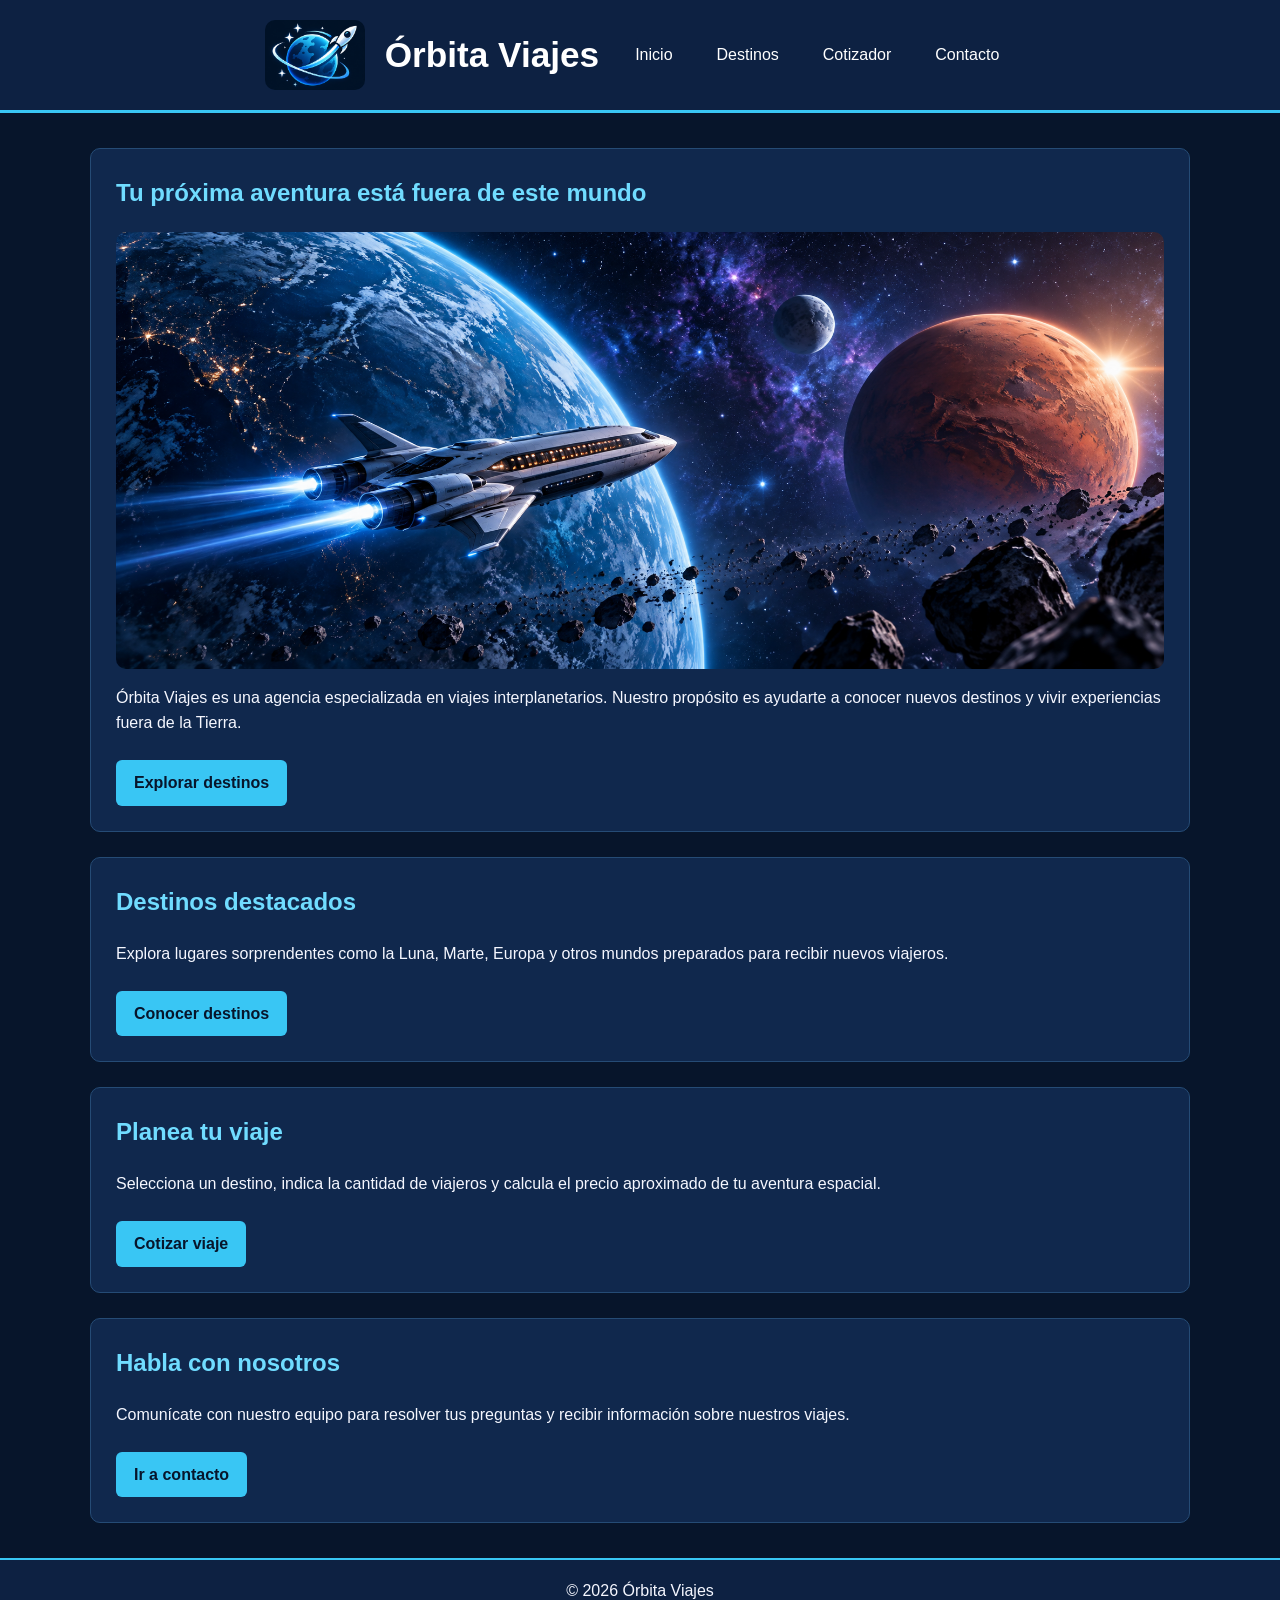
<file: index.html>
<!DOCTYPE html>
<html lang="es">

<head>
    <meta charset="UTF-8">
    <meta name="viewport" content="width=device-width, initial-scale=1.0">
    <title>Órbita Viajes</title>
    <link rel="stylesheet" href="css/base.css">
</head>

<body>
    <header>
        <!-- Logo de la agencia -->
        <img src="img/logo-orbita.png" alt="Logo de Órbita Viajes">
        <h1>Órbita Viajes</h1>

        <nav aria-label="Navegación principal">
            <a href="index.html">Inicio</a>
            <a href="destinos.html">Destinos</a>
            <a href="cotizador.html">Cotizador</a>
            <a href="contacto.html">Contacto</a>
        </nav>
    </header>

    <main>
        <!-- Presentación de la agencia -->
        <section>
            <h2>Tu próxima aventura está fuera de este mundo</h2>

            <img src="img/portada-espacial.png" alt="Nave espacial viajando entre diferentes planetas" width="900">

            <p>
                Órbita Viajes es una agencia especializada en viajes
                interplanetarios. Nuestro propósito es ayudarte a conocer
                nuevos destinos y vivir experiencias fuera de la Tierra.
            </p>

            <a href="destinos.html">Explorar destinos</a>
        </section>

        <!-- Información sobre los destinos -->
        <section>
            <h2>Destinos destacados</h2>

            <p>
                Explora lugares sorprendentes como la Luna, Marte, Europa
                y otros mundos preparados para recibir nuevos viajeros.
            </p>

            <a href="destinos.html">Conocer destinos</a>
        </section>

        <!-- Acceso al cotizador -->
        <section>
            <h2>Planea tu viaje</h2>

            <p>
                Selecciona un destino, indica la cantidad de viajeros y
                calcula el precio aproximado de tu aventura espacial.
            </p>

            <a href="cotizador.html">Cotizar viaje</a>
        </section>

        <!-- Información de contacto -->
        <section>
            <h2>Habla con nosotros</h2>

            <p>
                Comunícate con nuestro equipo para resolver tus preguntas
                y recibir información sobre nuestros viajes.
            </p>

            <a href="contacto.html">Ir a contacto</a>
        </section>
    </main>

    <footer>
        <p>© 2026 Órbita Viajes</p>
    </footer>
</body>

</html>
</file>
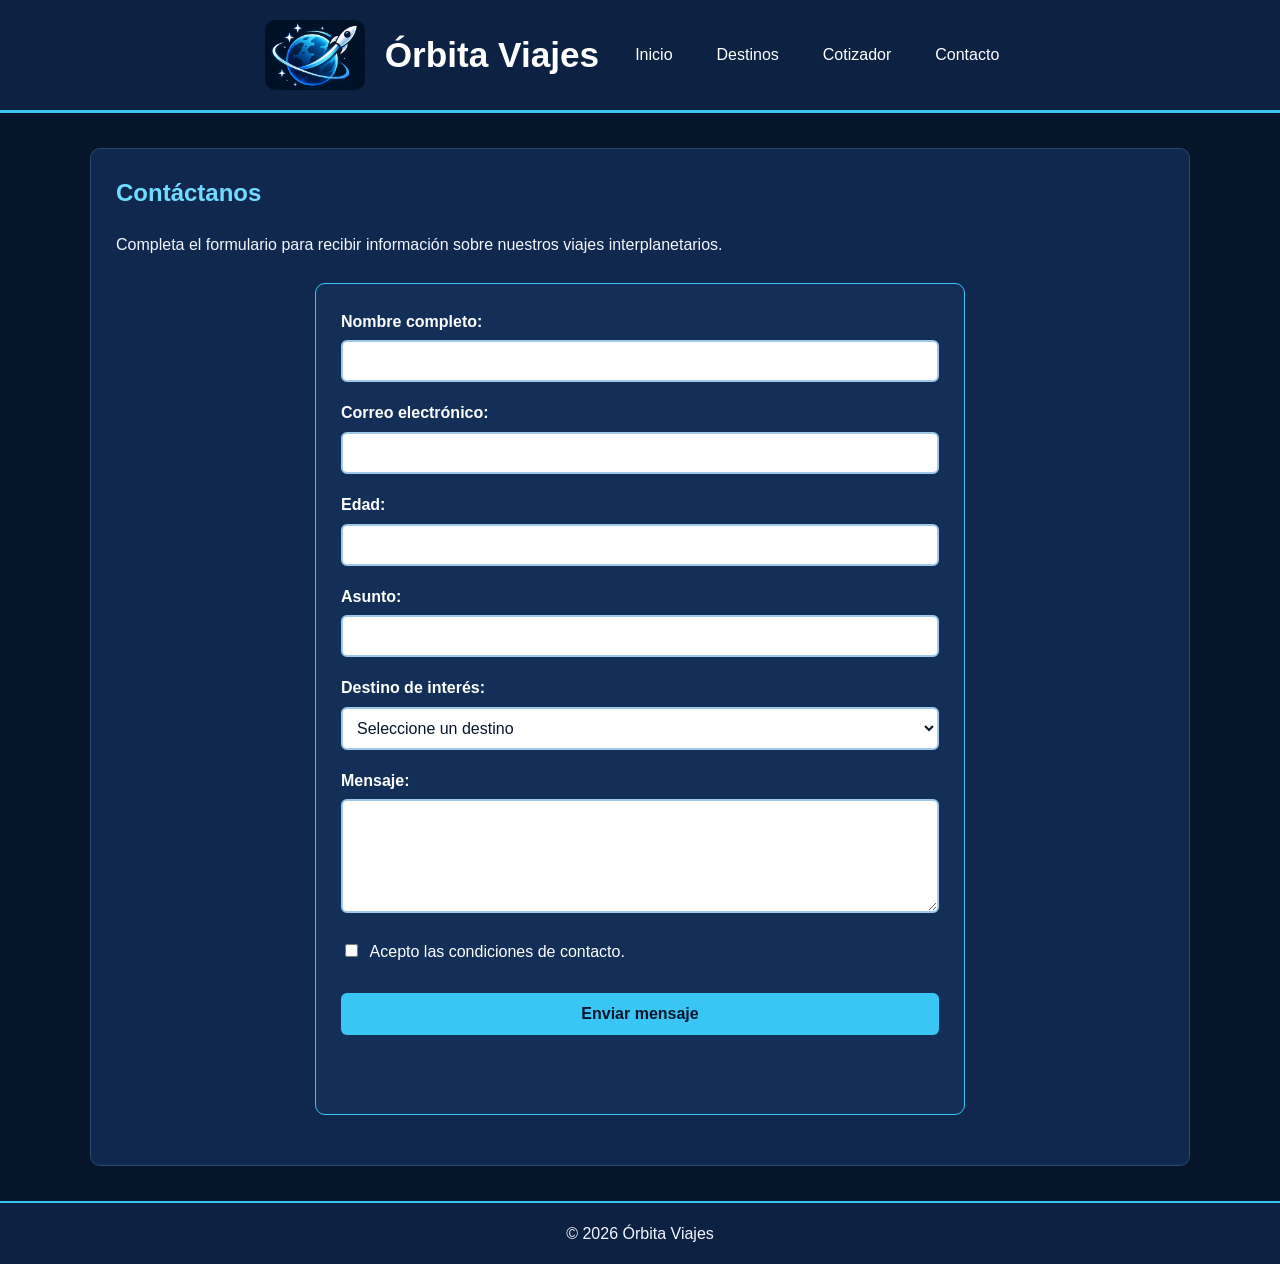
<file: contacto.html>
<!DOCTYPE html>
<html lang="es">
<head>
    <meta charset="UTF-8">
    <meta name="viewport" content="width=device-width, initial-scale=1.0">

    <title>Contacto | Órbita Viajes</title>

    <link rel="stylesheet" href="css/base.css">
    <link rel="stylesheet" href="css/contacto.css">

    <script src="js/contactos.js" defer></script>
</head>

<body>
    <header>
        <!-- Logo de la agencia -->
        <img src="img/logo-orbita.png" alt="Logo de Órbita Viajes">
        <h1>Órbita Viajes</h1>

        <nav aria-label="Navegación principal">
            <a href="index.html">Inicio</a>
            <a href="destinos.html">Destinos</a>
            <a href="cotizador.html">Cotizador</a>
            <a href="contacto.html">Contacto</a>
        </nav>
    </header>

    <main>
        <section>
            <h2>Contáctanos</h2>

            <p>
                Completa el formulario para recibir información sobre
                nuestros viajes interplanetarios.
            </p>

            <form id="formulario-contacto">
                <div>
                    <label for="nombre">Nombre completo:</label>
                    <input type="text" id="nombre" name="nombre" required>
                </div>

                <div>
                    <label for="correo">Correo electrónico:</label>
                    <input type="email" id="correo" name="correo" required>
                </div>

                <div>
                    <label for="edad">Edad:</label>
                    <input type="number" id="edad" name="edad" min="18" required>
                </div>

                <div>
                    <label for="asunto">Asunto:</label>
                    <input type="text" id="asunto" name="asunto" required>
                </div>

                <div>
                    <label for="destino">Destino de interés:</label>

                    <select id="destino" name="destino" required>
                        <option value="">Seleccione un destino</option>
                        <option value="luna">Luna</option>
                        <option value="marte">Marte</option>
                        <option value="europa">Europa</option>
                        <option value="nova">Planeta Nova</option>
                    </select>
                </div>

                <div>
                    <label for="mensaje">Mensaje:</label>

                    <textarea
                        id="mensaje"
                        name="mensaje"
                        rows="5"
                        required
                    ></textarea>
                </div>

                <div>
                    <input
                        type="checkbox"
                        id="condiciones"
                        name="condiciones"
                        required
                    >

                    <label for="condiciones">
                        Acepto las condiciones de contacto.
                    </label>
                </div>

                <button type="submit">Enviar mensaje</button>

                <p id="mensaje-formulario"></p>
            </form>
        </section>
    </main>

    <footer>
        <p>© 2026 Órbita Viajes</p>
    </footer>
</body>
</html>
</file>
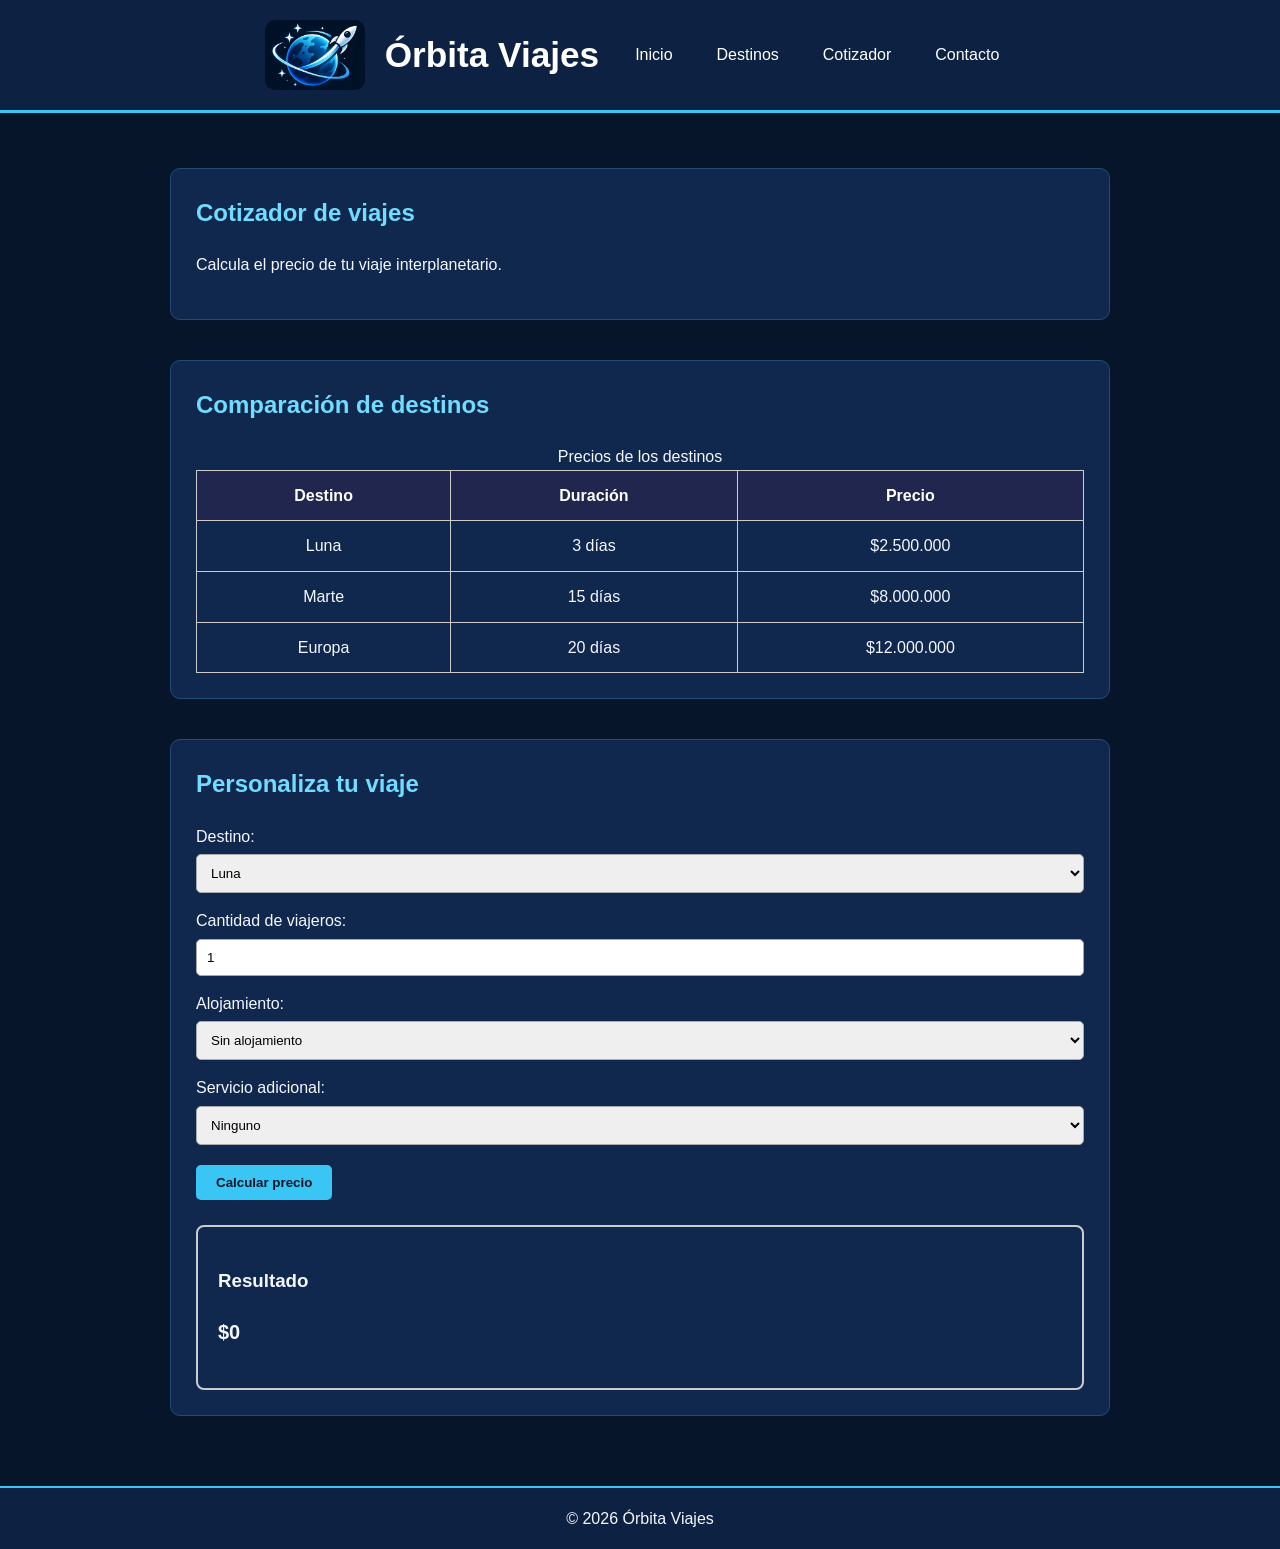
<file: cotizador.html>
<!DOCTYPE html>
<html lang="es">

<head>
    <meta charset="UTF-8">
    <meta name="viewport" content="width=device-width, initial-scale=1.0">
    <title>Cotizador - Órbita Viajes</title>

    <link rel="stylesheet" href="css/base.css">
    <link rel="stylesheet" href="css/cotizador.css">
</head>

<body>

    <header>
        <!-- Logo de la agencia -->
        <img src="img/logo-orbita.png" alt="Logo de Órbita Viajes">
        <h1>Órbita Viajes</h1>

        <nav>
            <a href="index.html">Inicio</a>
            <a href="destinos.html">Destinos</a>
            <a href="cotizador.html">Cotizador</a>
            <a href="contacto.html">Contacto</a>
        </nav>
    </header>

    <main>

        <section>
            <h2>Cotizador de viajes</h2>
            <p>Calcula el precio de tu viaje interplanetario.</p>
        </section>

        <section>
            <h2>Comparación de destinos</h2>

            <table>
                <caption>Precios de los destinos</caption>

                <thead>
                    <tr>
                        <th>Destino</th>
                        <th>Duración</th>
                        <th>Precio</th>
                    </tr>
                </thead>

                <tbody>
                    <tr>
                        <td>Luna</td>
                        <td>3 días</td>
                        <td>$2.500.000</td>
                    </tr>

                    <tr>
                        <td>Marte</td>
                        <td>15 días</td>
                        <td>$8.000.000</td>
                    </tr>

                    <tr>
                        <td>Europa</td>
                        <td>20 días</td>
                        <td>$12.000.000</td>
                    </tr>
                </tbody>
            </table>
        </section>

        <section>
            <h2>Personaliza tu viaje</h2>

            <form id="cotizador-form">

                <label for="destino">Destino:</label>
                <select id="destino">
                    <option value="luna">Luna</option>
                    <option value="marte">Marte</option>
                    <option value="europa">Europa</option>
                </select>

                <label for="viajeros">Cantidad de viajeros:</label>
                <input type="number" id="viajeros" min="1" value="1">

                <label for="alojamiento">Alojamiento:</label>
                <select id="alojamiento">
                    <option value="0">Sin alojamiento</option>
                    <option value="500000">Alojamiento básico</option>
                    <option value="1000000">Alojamiento premium</option>
                </select>

                <label for="servicio">Servicio adicional:</label>
                <select id="servicio">
                    <option value="0">Ninguno</option>
                    <option value="300000">Seguro espacial</option>
                    <option value="700000">Guía interplanetario</option>
                </select>

                <button type="submit">Calcular precio</button>

            </form>

            <div id="resultado">
                <h3>Resultado</h3>
                <p id="total">$0</p>
            </div>
        </section>

    </main>

    <footer>
        <p>© 2026 Órbita Viajes</p>
    </footer>

    <script src="js/cotizador.js"></script>

</body>
</html>
</file>
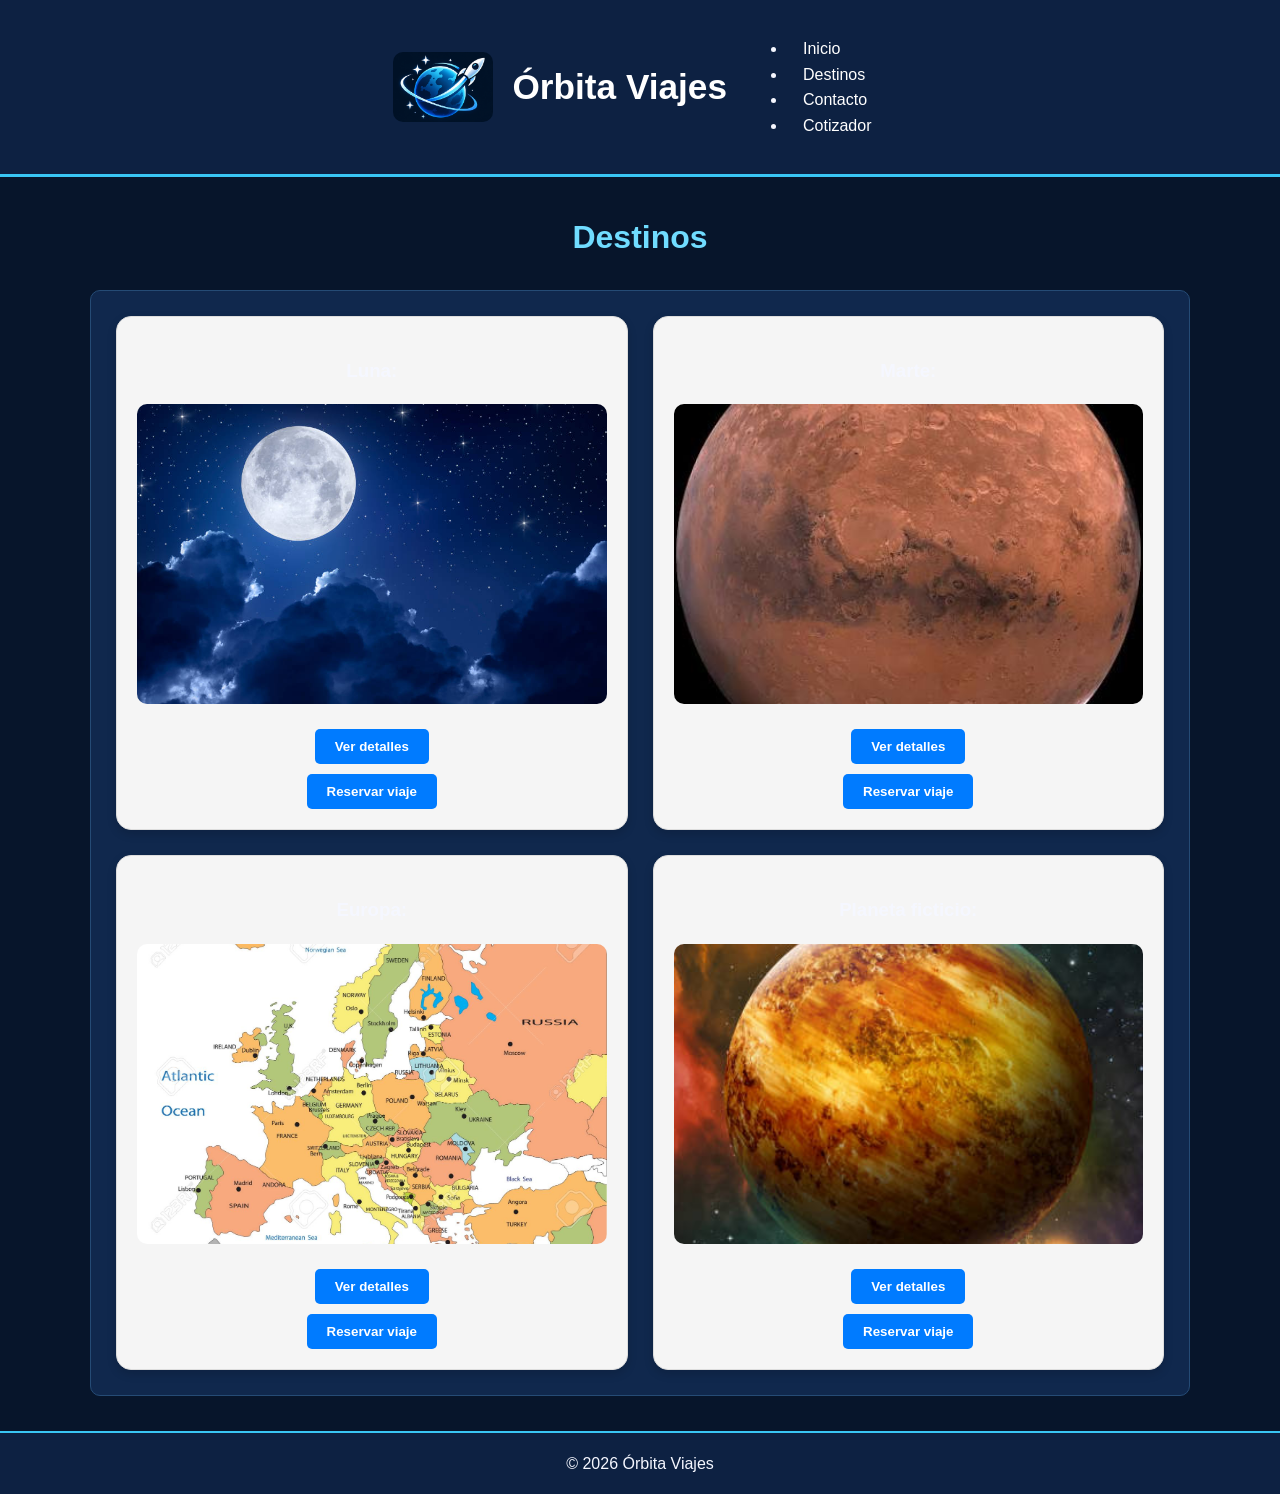
<file: destinos.html>
<!DOCTYPE html>
<html lang="en">
<head>
    <meta charset="UTF-8">
    <meta name="viewport" content="width=device-width, initial-scale=1.0">
    <title>Órbita Viajes - Destinos</title>
    <link rel="stylesheet" href="css/destinos.css">
    <link rel="stylesheet" href="css/base.css">
</head>
<body>
    <header>
        <!-- Logo de la agencia -->
        <img src="img/logo-orbita.png" alt="Logo de Órbita Viajes">
        <h1>Órbita Viajes</h1>
        <nav>
            <ul>
                <li><a href="index.html">Inicio</a></li>
                <li><a href="destinos.html">Destinos</a></li>
                <li><a href="contacto.html">Contacto</a></li>
                <li><a href="cotizador.html">Cotizador</a></li>
            </ul>
        </nav>
    </header>
    
    <main>
        <h2>Destinos</h2>
            <section>
                <article> 
                    <h3>Luna:</h3>
                    <img src="img/Luna.jpg" alt="Imagen de la Luna">
                    <!-- boton para ver detalles -->
                    <button class="btn-detalles">Ver detalles</button>
                    <!-- agrupagmos la informacion de luna -->
                     <div class="detalles">
                         <p> Descubre la Luna y disfruta de una experiencia única
                            fuera de la Tierra.</p>
                        <p> Duración: 5 dias</p>
                        <p> Precio: $500.000</p>
                        <!-- lista de actividades -->
                        <ul>
                            <li>Transporte en nave espacial</li>
                            <li>Alojamiento en base lunar</li>
                            <li>Visitas guiadas a cráteres y paisajes lunares</li>
                        </ul>
                     </div>
                    <button class="btn-reservar">Reservar viaje</button>                </article>
                    
                <article> 
                    <h3>Marte:</h3>
                    <img src="img/marte.jpg" alt="Imagen de Marte">
                    <button class="btn-detalles">Ver detalles</button>
                    <div class="detalles">
                         <p>Explora el planeta rojo y vive una experiencia espacial inolvidable.</p>
                        <p>Duración: 7 días</p>
                        <p>Precio: $800.000</p>
                        <ul>
                            <li>Recorrido por la superficie de Marte</li>
                            <li>Exploración de paisajes marcianos</li>
                            <li>Guía especializado</li>
                        </ul>
                    </div>

                    <button class="btn-reservar">Reservar viaje</button>

                </article>
                    
                <article> 
                    <h3>Europa:</h3>
                    <img src="img/europa.jpg" alt="Imagen de Europa">
                    <button class="btn-detalles">Ver detalles</button>
                    <div class="detalles">
                    <p>Descubre Europa, una de las lunas más fascinantes de Júpiter.</p>
                    <p>Duración: 6 días</p>
                    <p>Precio: $700.000</p>
                    <ul>
                        <li>Exploración de Europa</li>
                        <li>Observación de Júpiter</li>
                        <li>Guía especializado</li>
                    </ul>
                    </div>

                    <button class="btn-reservar">Reservar viaje</button>
                </article>
                    
                <article> 
                    <h3>Planeta ficticio:</h3>
                    <img src="img/planetaficticio.jpg" alt="Imagen del planeta ficticio">
                    <button class="btn-detalles">Ver detalles</button>
                    <div class="detalles">
                        <p>Viaja a un planeta imaginario diseñado para los exploradores.</p>
                        <p>Duración: 10 días</p>
                        <p>Precio: $1.000.000</p>
                        <ul>
                            <li>Aventura espacial</li>
                            <li>Exploración del planeta</li>
                            <li>Experiencias únicas</li>
                        </ul>
                        </div>

                    <button class="btn-reservar">Reservar viaje</button>
                </article>
                    
            </section>
    </main>
    <!-- conectamos javaScrip con la pagina -->
    <script src="js/destinos.js"></script>
    <footer>
        <p>© 2026 Órbita Viajes</p>
    </footer>
</body>
</html>
</file>
<file: css/base.css>
/* Configuración general de la página */
* {
    box-sizing: border-box;
}

body {
    margin: 0;
    font-family: Arial, Helvetica, sans-serif;
    background-color: #07152b;
    color: #f5f7ff;
    line-height: 1.6;
}

/* Encabezado principal */
/* Encabezado principal */
header {
    /* Fondo azul oscuro del encabezado */
    background-color: #0d2142;

    /* Espacio interno */
    padding: 20px;

    /* Colocamos los elementos en fila */
    display: flex;

    /* Centramos verticalmente el logo y el título */
    align-items: center;

    /* Centramos todo el contenido */
    justify-content: center;

    /* Espacio entre el logo y el título */
    gap: 20px;

    /* Línea inferior del encabezado */
    border-bottom: 3px solid #39c6f4;

    /* Permitimos que los elementos se acomoden */
    flex-wrap: wrap;
}

/* Título principal */
header h1 {
    /* Quitamos el margen inferior anterior */
    margin: 0;

    /* Color blanco */
    color: #ffffff;

    /* Tamaño del título */
    font-size: 2.2rem;
}

/* Logo de Órbita Viajes */
header img {
    /* Ancho del logo */
    width: 100px;

    /* Alto del logo */
    height: 70px;

    /* Evita que la imagen se deforme */
    object-fit: cover;

    /* Redondea las esquinas */
    border-radius: 10px;
}

/* Menú de navegación */
nav {
    display: flex;
    justify-content: center;
    gap: 12px;
    flex-wrap: wrap;
}

nav a {
    color: #ffffff;
    text-decoration: none;
    padding: 9px 16px;
    border-radius: 6px;
    transition: background-color 0.3s;
}

nav a:hover {
    background-color: #39c6f4;
    color: #07152b;
}

/* Contenido principal */
main {
    width: 90%;
    max-width: 1100px;
    margin: 35px auto;
}

main>h2 {
    color: #70dcff;
    text-align: center;
    font-size: 2rem;
}

main>p {
    text-align: center;
    font-size: 1.1rem;
}

/* Secciones del sitio */
section {
    background-color: #10284d;
    margin: 25px 0;
    padding: 25px;
    border-radius: 10px;
    border: 1px solid #254b75;
}

/* Imágenes dentro de las secciones */
section img {
    width: 100%;
    max-width: 100%;
    height: auto;
    display: block;
    border-radius: 10px;
    box-sizing: border-box;
}

section h2 {
    margin-top: 0;
    color: #70dcff;
}

/* Enlaces principales con apariencia de botón */
section a {
    display: inline-block;
    margin-top: 8px;
    padding: 10px 18px;
    background-color: #39c6f4;
    color: #07152b;
    text-decoration: none;
    font-weight: bold;
    border-radius: 6px;
    transition: background-color 0.3s;
}

section a:hover {
    background-color: #ffffff;
}

/* Estilo general para botones */
button {
    padding: 10px 18px;
    background-color: #39c6f4;
    color: #07152b;
    border: none;
    border-radius: 6px;
    font-weight: bold;
    cursor: pointer;
}

button:hover {
    background-color: #ffffff;
}

/* Pie de página */
footer {
    background-color: #0d2142;
    padding: 18px;
    text-align: center;
    border-top: 2px solid #39c6f4;
}

footer p {
    margin: 0;
}

/* Adaptación del menú para celulares */
@media (max-width: 600px) {
    header h1 {
        font-size: 1.8rem;
    }

    nav {
        flex-direction: column;
    }

    nav a {
        display: block;
    }

    main {
        width: 92%;
        margin: 20px auto;
    }

    main>h2 {
        font-size: 1.6rem;
    }

    section {
        padding: 18px;
    }
}
</file>
<file: css/contacto.css>
/* Contenedor del formulario */
form {
    max-width: 650px;
    margin: 25px auto;
    padding: 25px;
    background-color: #142f57;
    border: 1px solid #39c6f4;
    border-radius: 10px;
}

/* Separación entre los campos */
form div {
    margin-bottom: 18px;
}

/* Etiquetas del formulario */
label {
    display: block;
    margin-bottom: 6px;
    color: #ffffff;
    font-weight: bold;
}

/* Campos de texto y listas */
input,
select,
textarea {
    width: 100%;
    padding: 10px;
    font-family: Arial, Helvetica, sans-serif;
    font-size: 1rem;
    color: #07152b;
    background-color: #ffffff;
    border: 2px solid #9fc9e8;
    border-radius: 6px;
}

/* Efecto cuando el usuario selecciona un campo */
input:focus,
select:focus,
textarea:focus {
    border-color: #39c6f4;
    outline: 2px solid #39c6f4;
}

/* El mensaje puede cambiar de tamaño verticalmente */
textarea {
    resize: vertical;
}

/* Organización de la aceptación de condiciones */
input[type="checkbox"] {
    width: auto;
    margin-right: 8px;
}

input[type="checkbox"] + label {
    display: inline;
    font-weight: normal;
}

/* Botón para enviar el formulario */
form button {
    width: 100%;
    margin-top: 10px;
    padding: 12px;
    font-size: 1rem;
}

/* Espacio para los mensajes de validación */
#mensaje-formulario {
    margin-top: 18px;
    padding: 10px;
    text-align: center;
    font-weight: bold;
    border-radius: 6px;
}
</file>
<file: css/cotizador.css>
main {
    max-width: 1000px;
    margin: auto;
    padding: 30px;
}

section {
    margin-bottom: 40px;
}

table {
    width: 100%;
    border-collapse: collapse;
    margin-top: 20px;
}

th,
td {
    border: 1px solid #ccc;
    padding: 12px;
    text-align: center;
}

th {
    background-color: #20264d;
    color: white;
}

tr:hover {
    background-color: #eeeeee;
}

form {
    margin-top: 20px;
}

label {
    display: block;
    margin-top: 15px;
    margin-bottom: 5px;
}

input,
select {
    width: 100%;
    padding: 10px;
    box-sizing: border-box;
    border: 1px solid #aaa;
    border-radius: 5px;
}

button {
    margin-top: 20px;
    padding: 10px 20px;
    border: none;
    border-radius: 5px;
    cursor: pointer;
}

button:hover {
    opacity: 0.8;
}

#resultado {
    margin-top: 25px;
    padding: 20px;
    border: 2px solid #ccc;
    border-radius: 8px;
}

#total {
    font-size: 20px;
    font-weight: bold;
}

@media (max-width: 600px) {

    main {
        padding: 20px 10px;
    }

    table {
        font-size: 14px;
    }

    th,
    td {
        padding: 8px;
    }

    input,
    select,
    button {
        width: 100%;
    }
}
</file>
<file: css/destinos.css>
/* section contiene las 4 tarejtass!!!  */
section {
    /* grip organiza las tarjetas */
    display: grid; 

    /* crea una cuadrícula con 2 columnas de igual tamaño */
    grid-template-columns: repeat(2, 1fr);

    /* espacio entre las columnas */
    gap: 25px;

    /* espacio alrededor de las tarjetas */
    padding: 20px;
}

/* Adaptamos las tarjetas para celulares */
@media (max-width: 600px) {

    section {
        /* En celular usamos una sola columna */
        grid-template-columns: 1fr;
    }

}

article {
    /* color de fondo */
    background-color: #f5f5f5;
    /* espacio de la tarjeta */
    padding: 20px;  
    /* redondea las esquinas */
    border-radius: 15px;
    /* agrega el borde */
    border: 1px solid #ddd;
    /* organiza el contenido interno en columnas y coloca los elementos debajo de otro */
    display: flex;
    flex-direction: column;
    /* centra los elementos horizontalmente */
    align-items: center;
    /* Agrega una sombra para darle profundidad */
    box-shadow: 0 4px 10px rgba(0, 0, 0, 0.15);
}
/* vamos a crear un estilo a las imagenes   */
article img {
    /* ancho de la imagen */
    width: -200%;
    /* altura de la imagen */
    max-height: 300px;
    /* redondea las esquinas de la imagen */
     border-radius: 10px;
    /* evita que la imagen se deforme  */
    object-fit: cover;
    /* agrega un margen inferior a la imagen */
    margin-bottom: 15px;
}    
/* creamos un afecto al pasar el mouse por encima de las tarjetas*/
article:hover {
    /* cambia el color de fondo */
    background: linear-gradient(135deg, #b0e7f7, #aec6fb);
    /* le da animacion ligeramente la tarjeta */
    transform: scale(1.02);
    /* agrega una sombra */
    box-shadow: 0 4px 8px rgba(0, 0, 0, 0.25);
}
.oculto {
    /* oculta cualquier elemento que tenga la clase oculto */
    display: none;
}
article button {
    /* estilo de los botones */
    background-color: #007BFF;
    color: white;
    border: none;
    padding: 10px 20px;
    border-radius: 5px;
    cursor: pointer;
    margin-top: 10px;
    transition: background-color 0.3s ease, transform 0.3s ease;
}
/* Mantiene visible el texto al tocar el botón */
article button:hover,
article button:focus {
    background-color: #0056b3;
        color: white;
            transform: scale(1.03);
            }
/*  */
</file>
